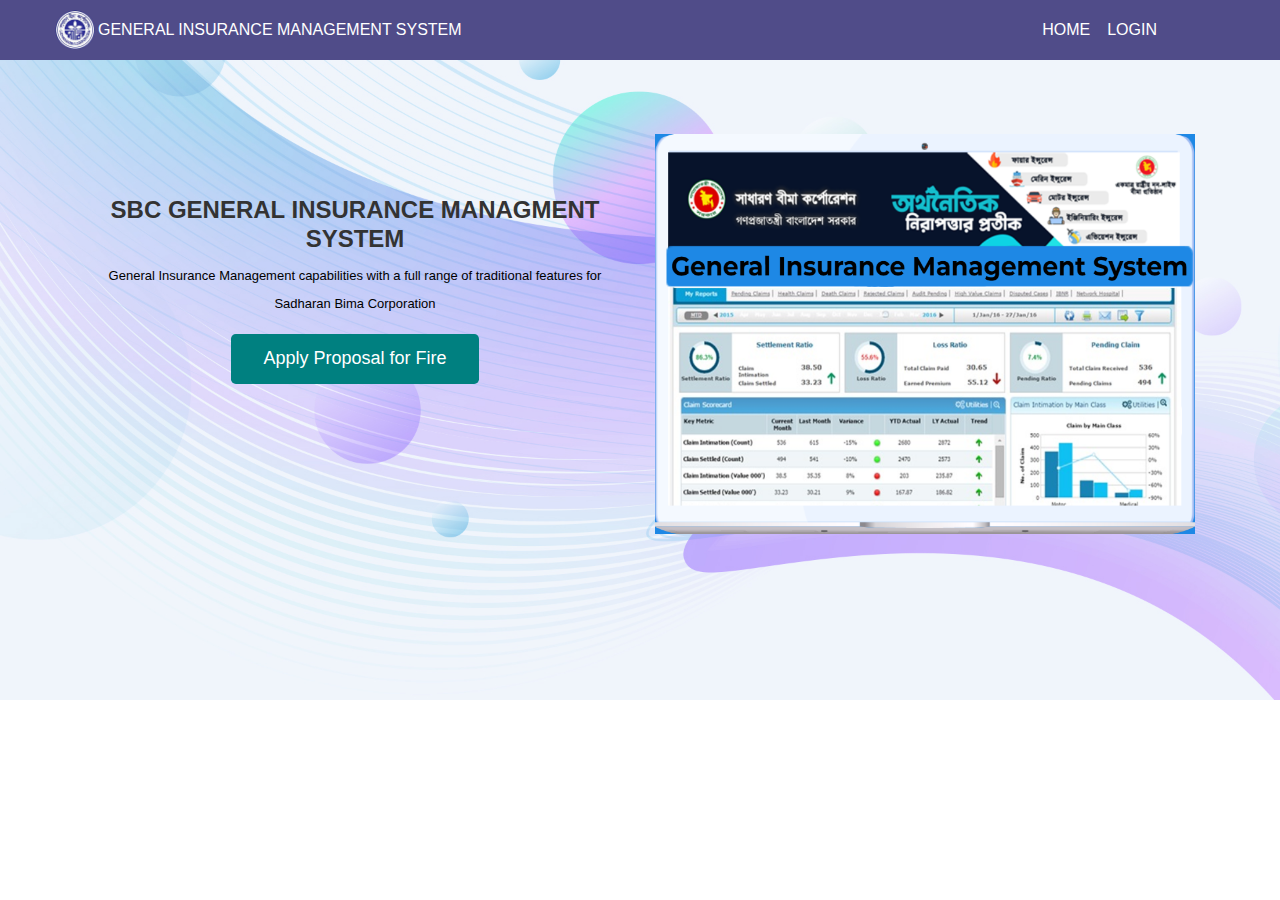
<file: index.html>
<!DOCTYPE html>
<html lang="en">

<head>
    <meta charset="UTF-8">
    <meta name="viewport" content="width=device-width, initial-scale=1.0">
    <meta http-equiv="X-UA-Compatible" content="ie=edge">

    <title>SBC General Insurance Management System</title>
    <link rel="stylesheet" href="https://cdn.jsdelivr.net/npm/bootstrap@4.0.0/dist/css/bootstrap.min.css" integrity="sha384-Gn5384xqQ1aoWXA+058RXPxPg6fy4IWvTNh0E263XmFcJlSAwiGgFAW/dAiS6JXm" crossorigin="anonymous">
    <link rel="stylesheet" href="css/uikit.min.css" class="css">
    <link rel="stylesheet" href="css/font-awesome.min.css">
    <link rel="stylesheet" href="css/bootstrap.css">
    <link rel="stylesheet" type="text/css" href="css/style.css">
    <link rel="stylesheet" href="img/logo.png" class="favicon">
</head>

<body class="index-body">
     <!--navigation header start-->
    <section role="navigation">
      <nav class="navbar  main-nav-header navbar-expand-md  text-light fixed-top" >
        <div class="container">
            <div class="logo">
                <a>
                    <img src="img/logo.png" alt="logo">
                </a>
                </div>
          <a href="index.html" class="navbar-brand" id="header">General Insurance Management System</a>
          <button class="navbar-toggler navbar-toggler-right " data-toggle="collapse" data-target="#navigation-bar">
            <span class="navbar-toggler-icon"></span>
          </button>
          <div class="collapse navbar-collapse" id="navigation-bar">
            <ul class="navbar-nav ml-auto ">
              <li class="nav-item active">
                <a class="nav-link home" href="index.html">Home</a>
              </li>
              <li class="nav-item">
                <a class="nav-link login" href="login.html" >Login</a>
              </li>
            </ul>
          </div>
        </div>
      </nav>
    </section>


<!--Banner Section Start-->
<section id="banner-header" class="text-center text-light py-3">
  <div class="container ">
    <div class="row">
      <div class="col-md-6 left-banner banner-content-7 mt-4">
        <h4 class="title">SBC General Insurance Managment System</h2>
        <p class="header-text"> General Insurance Management capabilities with a full range of traditional features for Sadharan Bima Corporation</p>
        <button class="btn btn-lg proposal-button text-light"><a class="proposal-button-text" href="proposal.html">Apply Proposal for Fire</a></button>
      </div>
      <div class="col-md-6 mt-4 pt-4">
          <img src="img/banner-7-edit.png" class="banner-img" alt="banner">
      </div>
    </div>
  </div>
</section>


<script src="https://code.jquery.com/jquery-3.6.0.min.js"></script>
<script src="js/jquery.min.js"></script>
<script src="js/popper.min.js"></script>
<script src="js/bootstrap.min.js"></script>
<script src="js/uikit.min.js"></script>
<script src="js/uikit-icons.min.js"></script>

</body>
</html>
</file>
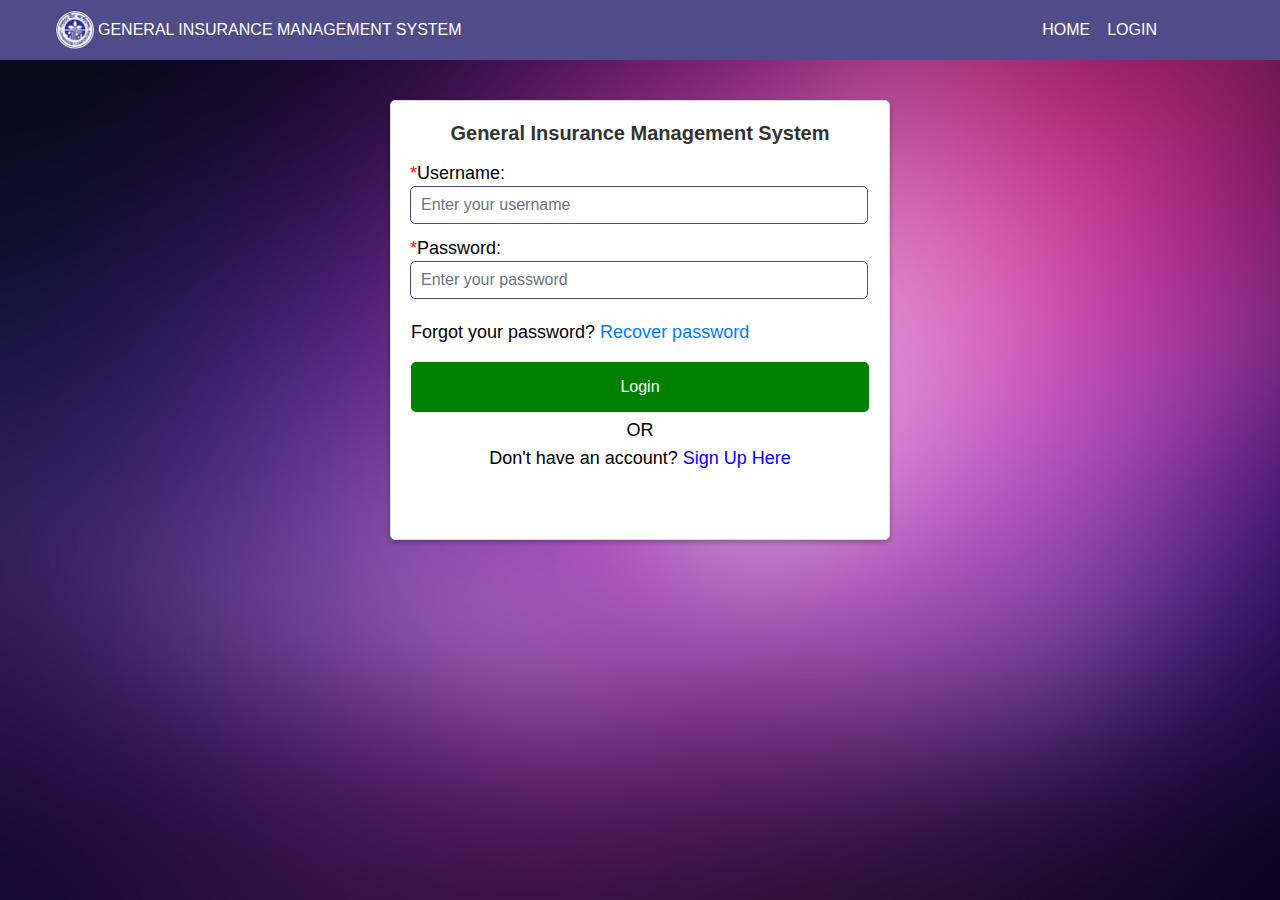
<file: login.html>
<!DOCTYPE html>
<html lang="en">

<head>
    <meta charset="UTF-8">
    <meta name="viewport" content="width=device-width, initial-scale=1.0">
    <meta http-equiv="X-UA-Compatible" content="ie=edge">

    <title>Login Form</title>
    <link rel="stylesheet" href="css/uikit.min.css" class="css">
    <link rel="stylesheet" href="css/font-awesome.min.css">
    <link rel="stylesheet" href="css/bootstrap.css">
    <link rel="stylesheet" type="text/css" href="css/style.css">
    <link rel="stylesheet" href="img/logo.png" class="favicon">
</head>

<body class="login-body">
     <!--navigation header start-->
     <nav class="navbar  main-nav-header navbar-expand-md  text-light fixed-top" >
      <div class="container">
          <div class="logo">
              <a>
                  <img src="img/logo.png" alt="logo">
              </a>
              </div>
        <a href="index.html" class="navbar-brand  " id="header">General Insurance Management System</a>
        <button class="navbar-toggler navbar-toggler-right " data-toggle="collapse" data-target="#navigation-bar">
          <span class="navbar-toggler-icon"></span>
        </button>
        <div class="collapse navbar-collapse" id="navigation-bar">
          <ul class="navbar-nav ml-auto">
            <li class="nav-item active">
              <a class="nav-link" href="index.html">Home</a>
            </li>
            <li class="nav-item">
              <a class="nav-link" href="login.html" >Login</a>
            </li>
          </ul>
        </div>
      </div>
    </nav>

    <section class="login-header">
      <div class="container">
        <div class="login-container">
          <h5 class="login text-center mb-4"> <strong>General Insurance Management System</strong></h2>
          <form>
            <div class="form-group">
              <label for="username"><span style="color: red;">*</span>Username:</label>
              <input type="text" required class="form-control" id="username" placeholder="Enter your username">
            </div>
            <div class="form-group">
              <label for="password"><span style="color: red;">*</span>Password:</label>
              <input type="password"  required class="form-control" id="password" placeholder="Enter your password">
            </div>
            <span class="sign-in-recovery">Forgot your password? <a href="#">Recover password</a></span>

            <button type="submit" class="btn btn-primary btn-block mt-3">Login</button>
            <div class="or text-center mt-1">
              <span>OR<br></span>
              <span class="sign-in-recovery">Don't have an account? <a style="color: blue;" href="Signup.html">Sign Up Here</a></span>
          </div>
          </form>
        </div>
      </div>
    </section>




    <script src="https://code.jquery.com/jquery-3.6.0.min.js"></script>
    <script src="js/popper.min.js"></script>
    <script src="js/bootstrap.min.js"></script>
    <script src="js/uikit.min.js"></script>
    <script src="js/uikit-icons.min.js"></script>
</body>
</html>
</file>
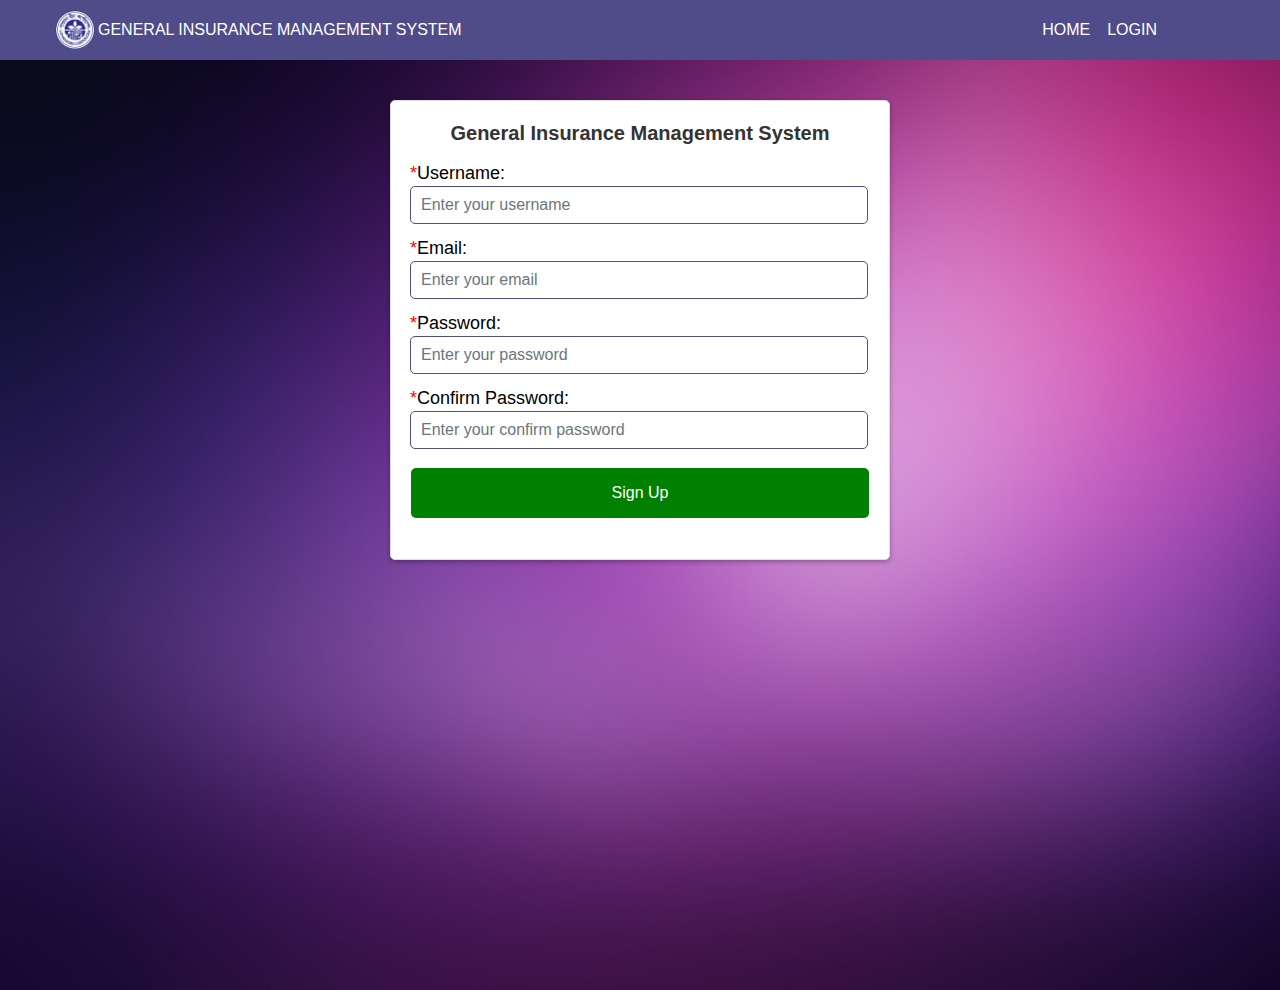
<file: Signup.html>
<!DOCTYPE html>
<html lang="en">

<head>
    <meta charset="UTF-8">
    <meta name="viewport" content="width=device-width, initial-scale=1.0">
    <meta http-equiv="X-UA-Compatible" content="ie=edge">
    <title>SignUp Form</title>
    <link rel="stylesheet" href="css/uikit.min.css" class="css">
    <link rel="stylesheet" href="css/font-awesome.min.css">
    <link rel="stylesheet" href="css/bootstrap.css">
    <link rel="stylesheet" type="text/css" href="css/style.css">
    <link rel="stylesheet" href="img/logo.png" class="favicon">
</head>

<body class="Signup-body">
     <!--navigation header start-->
     <nav class="navbar  main-nav-header navbar-expand-md  text-light fixed-top" >
      <div class="container">
          <div class="logo">
              <a>
                  <img src="img/logo.png" alt="logo">
              </a>
              </div>
        <a href="index.html" class="navbar-brand  " id="header">General Insurance Management System</a>
        <button class="navbar-toggler navbar-toggler-right " data-toggle="collapse" data-target="#navigation-bar">
          <span class="navbar-toggler-icon"></span>
        </button>
        <div class="collapse navbar-collapse" id="navigation-bar">
          <ul class="navbar-nav ml-auto">
            <li class="nav-item active">
              <a class="nav-link" href="index.html">Home</a>
            </li>
            <li class="nav-item">
              <a class="nav-link" href="login.html" >Login</a>
            </li>
          </ul>
        </div>
      </div>
    </nav>

    <section class="Signup-header">
      <div class="container">
        <div class="Signup-container">
          <h5 class="Signup text-center mb-4"> <strong>General Insurance Management System</strong></h2>
          <form>
            <div class="form-group">
              <label for="username"><span style="color: red;">*</span>Username:</label>
              <input type="text" required class="form-control" id="username" placeholder="Enter your username">
            </div>
            <div class="form-group">
                <label for="email"><span style="color: red;">*</span>Email:</label>
                <input type="text" required class="form-control" id="email" placeholder="Enter your email">
              </div>
            <div class="form-group">
              <label for="password"><span style="color: red;">*</span>Password:</label>
              <input type="password"  required class="form-control" id="password" placeholder="Enter your password">
            </div>
            <div class="form-group">
                <label for="confirm-password"><span style="color: red;">*</span>Confirm Password:</label>
                <input type="password"  required class="form-control" id="confirm-password" placeholder="Enter your confirm password">
              </div>
            <button type="submit" class="btn btn-primary btn-block mt-3">Sign Up</button>
            
          </form>
        </div>
      </div>
    </section>




  
    <script src="js/jquery.min.js"></script>
    <script src="js/popper.min.js"></script>
    <script src="js/bootstrap.min.js"></script>
    <script src="js/uikit.min.js"></script>
    <script src="js/uikit-icons.min.js"></script>

</body>
</html>
</file>
<file: css/style.css>
.success-text {
  color: green;
  font-weight: bold;
}
.custom-confirm-button-class {
  background-color: green;
  color: white;
  border-radius: 5px;
  padding: 8px 16px;
}

@media (max-width: 575px) {
 
 .logo{
   margin-left:50px;
 }
 .navbar #header{
  font-size: 10px !important;
  margin-left: 20px !important;
 } 
 .navbar #navigation-bar{
   margin-left: 60px;
   font-size: 16px;
 }
}
@media(max-width:576px){
  .logo{
    margin-left:60px;
  }
  .navbar #header{
   font-size: 10px !important;
   margin-left: -160px;
  } 
  .navbar #navigation-bar{
    margin-left: 110px;
    font-size: 8px;
  }
}

@media (min-width: 576px) and (max-width: 767px) {
  .logo{
    margin-left:20px;
  }
  .navbar #header{
   font-size: 10px !important;
   margin-left: -160px;
  } 
  .navbar #navigation-bar{
    margin-left: 70px;
    font-size: 12px;
  }
}
@media (min-width: 768px) and (max-width: 991px) {
}
@media (max-width: 767px) {
 
}
@media (min-width: 992px) and (max-width: 1199px) {
  .container .logo{
    margin-left:-60px ;
  }
  .navbar #header{
   font-size: 16px !important;
   margin-left: 10px;
   
  } 
  
 
}
.navbar-toggler-icon {
  background-image: none;
  margin-top: 7px;
}
.navbar-toggler-icon::before {
  font-family: FontAwesome;
  content: "\f0c9"; /* fa-bars, fa-navicon */
  color: white;

}
.navbar .nav-item {
  padding-left: 1px !important;
  margin: 0;
 }

.navbar .nav-item {
  text-transform: uppercase; }

  

nav ul li a {
   color: white;
   text-decoration: none;
  
  
}
nav ul li a:hover{
   color: #f4f4f4;
}

#header{
   color: white;

}
.title{
   font-weight: 700;
   text-decoration: none;
   text-transform: uppercase;
}
.header-text{
  color: black;
  font-size: small;
}
.navbar a {
  font-size: 16px;
  text-decoration: none;
  text-decoration: none;
 }

.navbar #header {
  font-size: 16px;
  text-transform: uppercase; 
  margin: 3px;
}

.logo img{
   width: 40px;
   height: 40px;
 
 
}
.main-nav-header{
   background-color:#504c89;
   color: white;
   margin-left: -60px;
  

}
#banner-header{
  height: 700px;
}
.left-banner{
margin-top: 180px !important;
}
.banner-img{
  width: 600px;
  height: 400px;
  margin-top: 70px;
}


.proposal-button{
  background-color: teal; 
  border: none;
  color: white;
  padding: 10px 32px;
  text-align: center;
  text-decoration: none;
  display: inline-block;
  font-size: 18px;
}
.proposal-button:hover{
   background-color:olivedrab;
}
.proposal-button a{
   text-decoration: none;
   color: white;
   
}
.proposal-button-text{
  margin-top: -10px;
}

body {
  padding: 0;
  margin: 0;
  font-size: 18px;
  line-height: 28px;
  overflow-x: hidden;
  font-family: "Open Sans", sans-serif;
  color: #504c89;
 
 }
.index-body{
  background: url(../img/banner-bg-7.jpg) no-repeat;
  background-size: cover; 
  background-position: center;
}
  select,
  input,
  textarea
  {
    
    background-color: #ffffff;
    border: 1px solid #2e51a2;
    outline: none; }
  
  textarea {
    height: 200px;
    resize: none;
    padding: 10px; }
  
  input,
  button,
  select {
    height: 50px;
    color: #3c31cf; }
  
  label,
  button,
  select {
    cursor: pointer;
   }
  input,label{
   margin: -1px;
  }
  .form-group{
     margin-top: -10px;
  }

  /*proposal form style*/
  .proposal-container {
    max-width: 900px;
    margin: 0 auto;
    margin-top: 80px;
    padding: 20px;
    border: 1px solid black;
    border-radius: 5px;
    box-shadow: 0 2px 5px rgba(0, 0, 0, 0.3);
    height: 1040px;
    background-color: #fff;
    color: black;
    
  }
  .proposal-container h2 {
    text-align: center;
    margin-bottom: 20px;
  }
  .proposal-container .form-group {
    margin-bottom: 20px;
  }
  .proposal-container .form-group .form-control {
    width: 100%;
    padding: 5px;
    font-size: 16px;
    border: 1px solid #504c89;
    border-radius: 5px;
  }
  .proposal-container input:focus
   {
    outline: none;
    box-shadow: 0 0 5px #504c89;
    border-color: #504c89;
  }
  .proposal-container button[type="submit"] {
    padding: 10px;
    font-size: 16px;
    border: none;
    border-radius: 5px;
    background-color: green;
    color: #fff;
    cursor: pointer;
    width: 140px;
    text-align: center;

  }
.proposal-container button[type="submit"]:hover {
    background-color: #0056b3;
  }
.proposal-header{
height: 500px;
 }
.proposal-header{
  width: 100%;
  height: 200vh;
  display: flex;
  flex-direction: column;
  background: url(../img/login-bg.jpg) no-repeat;
  background-size: cover;
  color: white;
}

/*Login form style*/
.login-container {
  max-width: 500px;
  margin: 0 auto;
  margin-top: 100px;
  padding: 20px;
  border: 1px solid #ddd;
  border-radius: 5px;
  box-shadow: 0 2px 5px rgba(0, 0, 0, 0.3);
  height: 440px;
  background-color: #fff;
  color: black;
  
}
.login-container h2 {
  text-align: center;
  margin-bottom: 20px;
}
.login-container .form-group {
  margin-bottom: 20px;
}
.login-container input[type="text"],
.login-container input[type="password"] {
  width: 100%;
  padding: 10px;
  font-size: 16px;
  border: 1px solid #504c89;
  border-radius: 5px;
}
.login-container input[type="text"]:focus,
.login-container input[type="password"]:focus {
  outline: none;
  box-shadow: 0 0 5px #504c89;
  border-color: #504c89;
}
.login-container button[type="submit"] {
  padding: 10px;
  font-size: 16px;
  border: none;
  border-radius: 5px;
  background-color: green;
  color: #fff;
  cursor: pointer;

}
.login-container button[type="submit"]:hover {
  background-color: #0056b3;
}
.login-header{
     height: 520px;
  }
.login-body{
width: 100%;
height: 100vh;
display: flex;
flex-direction: column;
/* justify-content: center; */
background: url(../img/login-bg.jpg) no-repeat;
background-size: cover;
color: white;
}
 


/*Signup form style*/
.Signup-container {
  max-width: 500px;
  margin: 0 auto;
  margin-top: 100px;
  padding: 20px;
  border: 1px solid #ddd;
  border-radius: 5px;
  box-shadow: 0 2px 5px rgba(0, 0, 0, 0.3);
  height: 460px;
  background-color: #fff;
  color: black;
  
}
.Signup-container h2 {
  text-align: center;
  margin-bottom: 20px;
}
.Signup-container .form-group {
  margin-bottom: 20px;
}
.Signup-container input[type="text"],
.Signup-container input[type="password"] {
  width: 100%;
  padding: 10px;
  font-size: 16px;
  border: 1px solid #504c89;
  border-radius: 5px;
}
.Signup-container input[type="text"]:focus,
.Signup-container input[type="password"]:focus {
  outline: none;
  box-shadow: 0 0 5px #504c89;
  border-color: #504c89;
}
.Signup-container button[type="submit"] {
  padding: 10px;
  font-size: 16px;
  border: none;
  border-radius: 5px;
  background-color: green;
  color: #fff;
  cursor: pointer;

}
.Signup-container button[type="submit"]:hover {
  background-color: #2e8ef5;
}

.Signup-body{
width: 100%;
height: 110vh;
display: flex;
flex-direction: column;
/* justify-content: center; */
background: url(../img/login-bg.jpg) no-repeat;
background-size: cover;
color: white;
}
</file>
